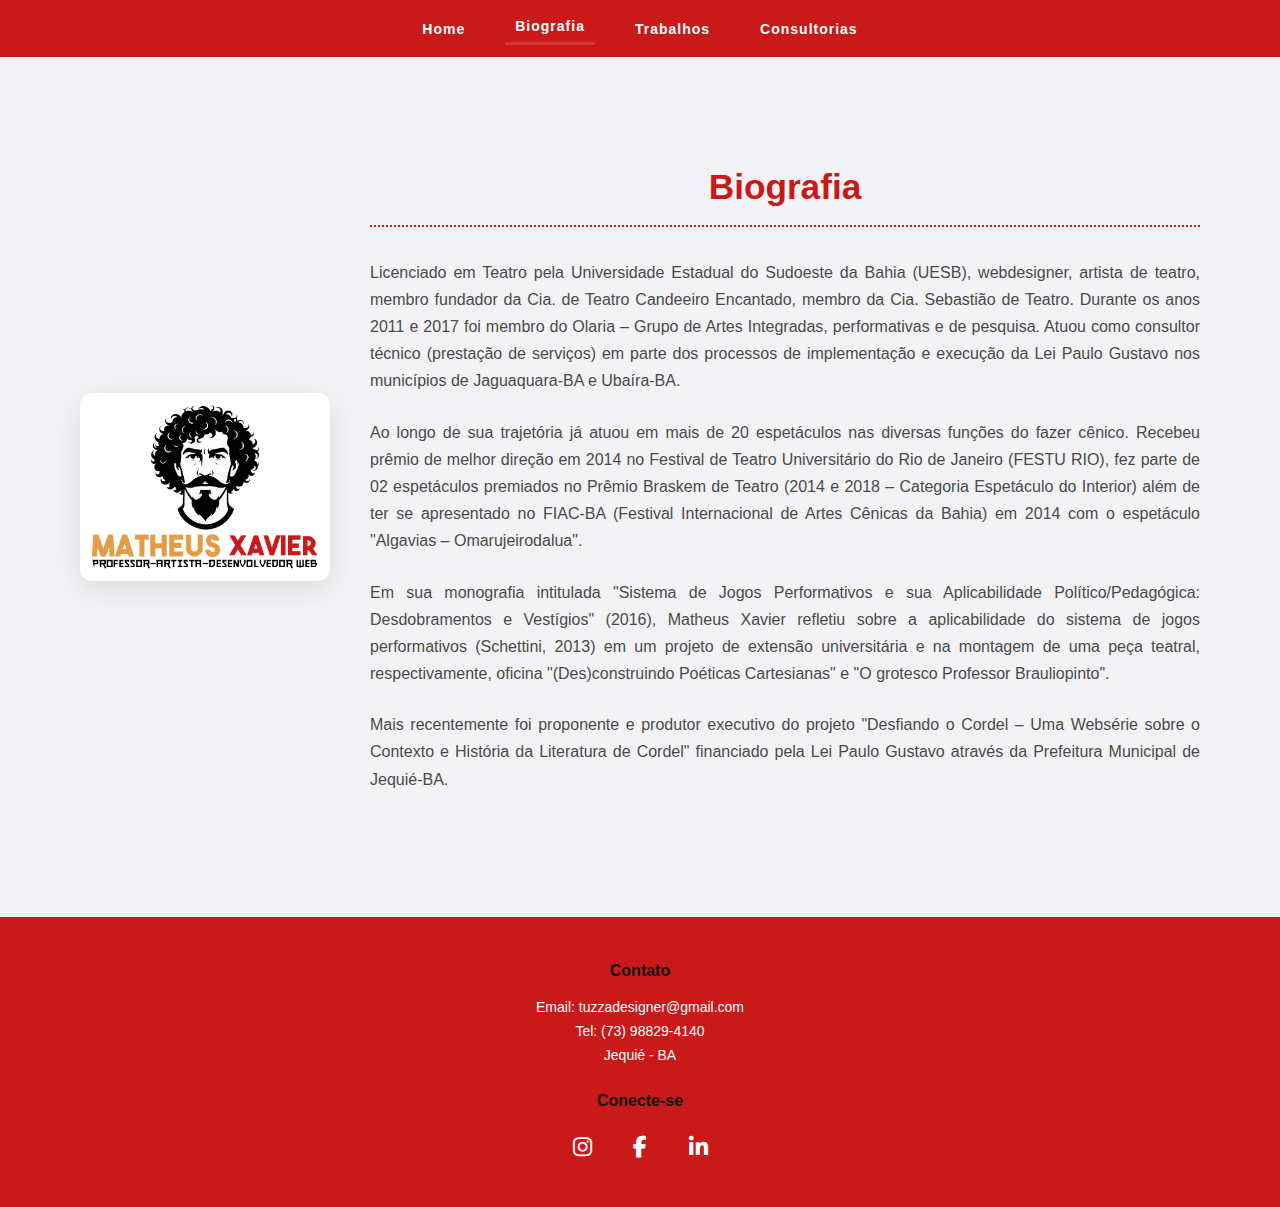
<file: biografia.html>
<!DOCTYPE html>
<html lang="pt-BR">
<head>
  <meta charset="UTF-8">
  <meta name="viewport" content="width=device-width, initial-scale=1.0">
  <title>Biografia - Matheus Xavier</title>
  <link rel="stylesheet" href="styles.css">
  <link rel="stylesheet" href="https://cdnjs.cloudflare.com/ajax/libs/font-awesome/6.4.0/css/all.min.css">
</head>
<body>

  <!-- MENU -->
  <header>
    <nav>
      <ul class="menu">
        <li><a href="index.html">Home</a></li>
        <li><a href="biografia.html" class="active">Biografia</a></li>
        <li><a href="trabalhos.html">Trabalhos</a></li>
        <li><a href="consultorias.html">Consultorias</a></li>
      </ul>
    </nav>
  </header>

  <!-- CONTEÚDO PRINCIPAL -->
  <main class="biografia">
    <section class="bio-container">
      <!-- LADO ESQUERDO -->
      <div class="bio-imagem">
        <img src="images/matheus-xavier.png" alt="Matheus Xavier - Retrato">
      </div>

      <!-- LADO DIREITO -->
      <div class="bio-texto">
        <h1>Biografia</h1>
        <p>
          Licenciado em Teatro pela Universidade Estadual do Sudoeste da Bahia (UESB),
          webdesigner, artista de teatro, membro fundador da Cia. de Teatro Candeeiro Encantado,
          membro da Cia. Sebastião de Teatro. Durante os anos 2011 e 2017 foi membro do Olaria –
          Grupo de Artes Integradas, performativas e de pesquisa. Atuou como consultor técnico
          (prestação de serviços) em parte dos processos de implementação e execução da Lei Paulo
          Gustavo nos municípios de Jaguaquara-BA e Ubaíra-BA.
        </p>
        <p>
          Ao longo de sua trajetória já atuou em mais de 20 espetáculos nas diversas funções do
          fazer cênico. Recebeu prêmio de melhor direção em 2014 no Festival de Teatro Universitário
          do Rio de Janeiro (FESTU RIO), fez parte de 02 espetáculos premiados no Prêmio Braskem
          de Teatro (2014 e 2018 – Categoria Espetáculo do Interior) além de ter se apresentado no
          FIAC-BA (Festival Internacional de Artes Cênicas da Bahia) em 2014 com o espetáculo
          "Algavias – Omarujeirodalua".
        </p>
        <p>
          Em sua monografia intitulada "Sistema de Jogos Performativos e sua Aplicabilidade
          Político/Pedagógica: Desdobramentos e Vestígios" (2016), Matheus Xavier refletiu sobre
          a aplicabilidade do sistema de jogos performativos (Schettini, 2013) em um projeto de
          extensão universitária e na montagem de uma peça teatral, respectivamente, oficina
          "(Des)construindo Poéticas Cartesianas" e "O grotesco Professor Brauliopinto".
        </p>
        <p>
          Mais recentemente foi proponente e produtor executivo do projeto "Desfiando o Cordel –
          Uma Websérie sobre o Contexto e História da Literatura de Cordel" financiado pela Lei
          Paulo Gustavo através da Prefeitura Municipal de Jequié-BA.
        </p>
      </div>
    </section>
  </main>

  <!-- RODAPÉ -->
  <footer>
  <div class="footer-container">
    <!-- Coluna 1 -->
    <div class="footer-col">
      <h3>Contato</h3>
      <p>Email: tuzzadesigner@gmail.com</p>
      <p>Tel: (73) 98829-4140</p>
      <p>Jequié - BA</p>
    </div>

    <!-- Coluna 2 -->
    <div class="footer-col">
  <h3>Conecte-se</h3>
  <div class="social-icons">
    <a href="https://www.instagram.com/matheusxavier001/" target="_blank" rel="noopener" aria-label="Instagram">
      <i class="fab fa-instagram"></i>
    </a>
    <a href="https://www.facebook.com/profile.php?id=100005953217330" target="_blank" rel="noopener" aria-label="Facebook">
      <i class="fab fa-facebook-f"></i>
    </a>
    <a href="https://www.linkedin.com/in/matheus-xavier-81b00b21b/" target="_blank" rel="noopener" aria-label="LinkedIn">
      <i class="fab fa-linkedin-in"></i>
    </a>
  </div>
</div>

  </div>
</footer>
</body>
</html>
</file>
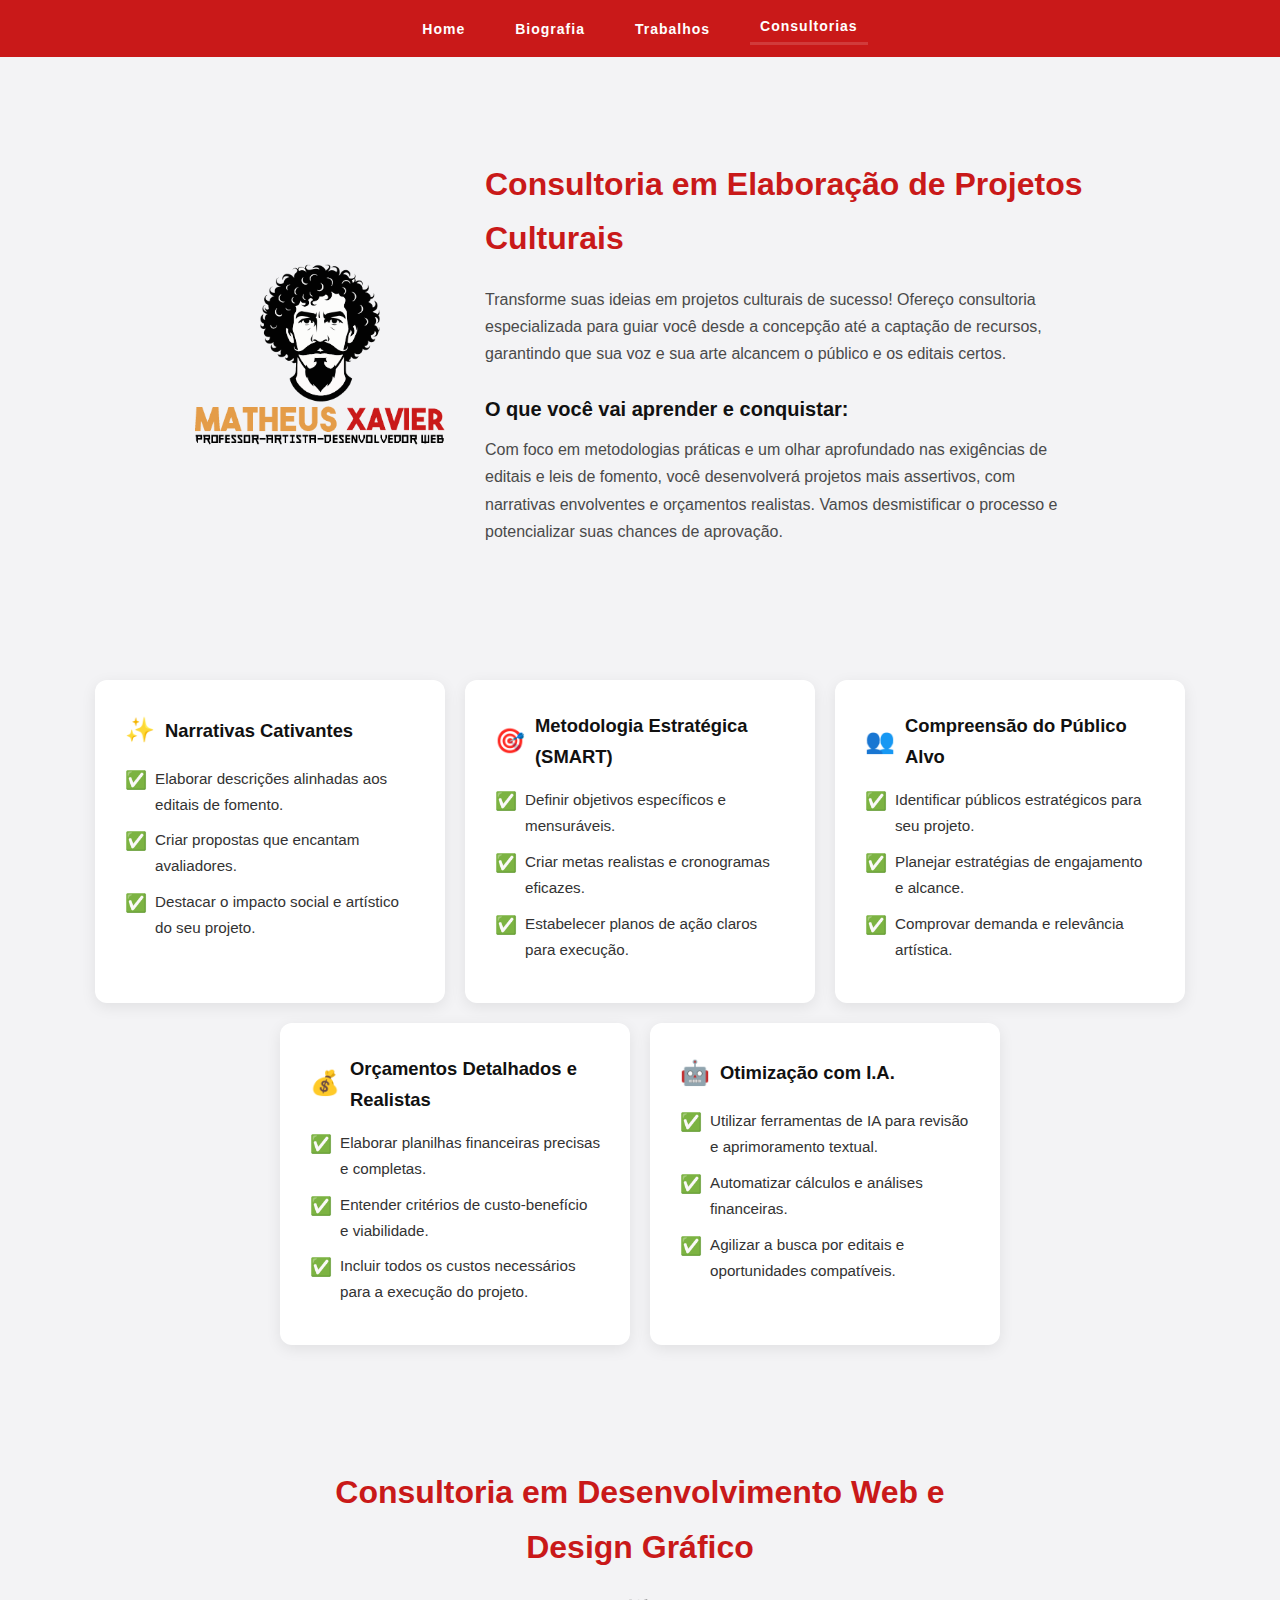
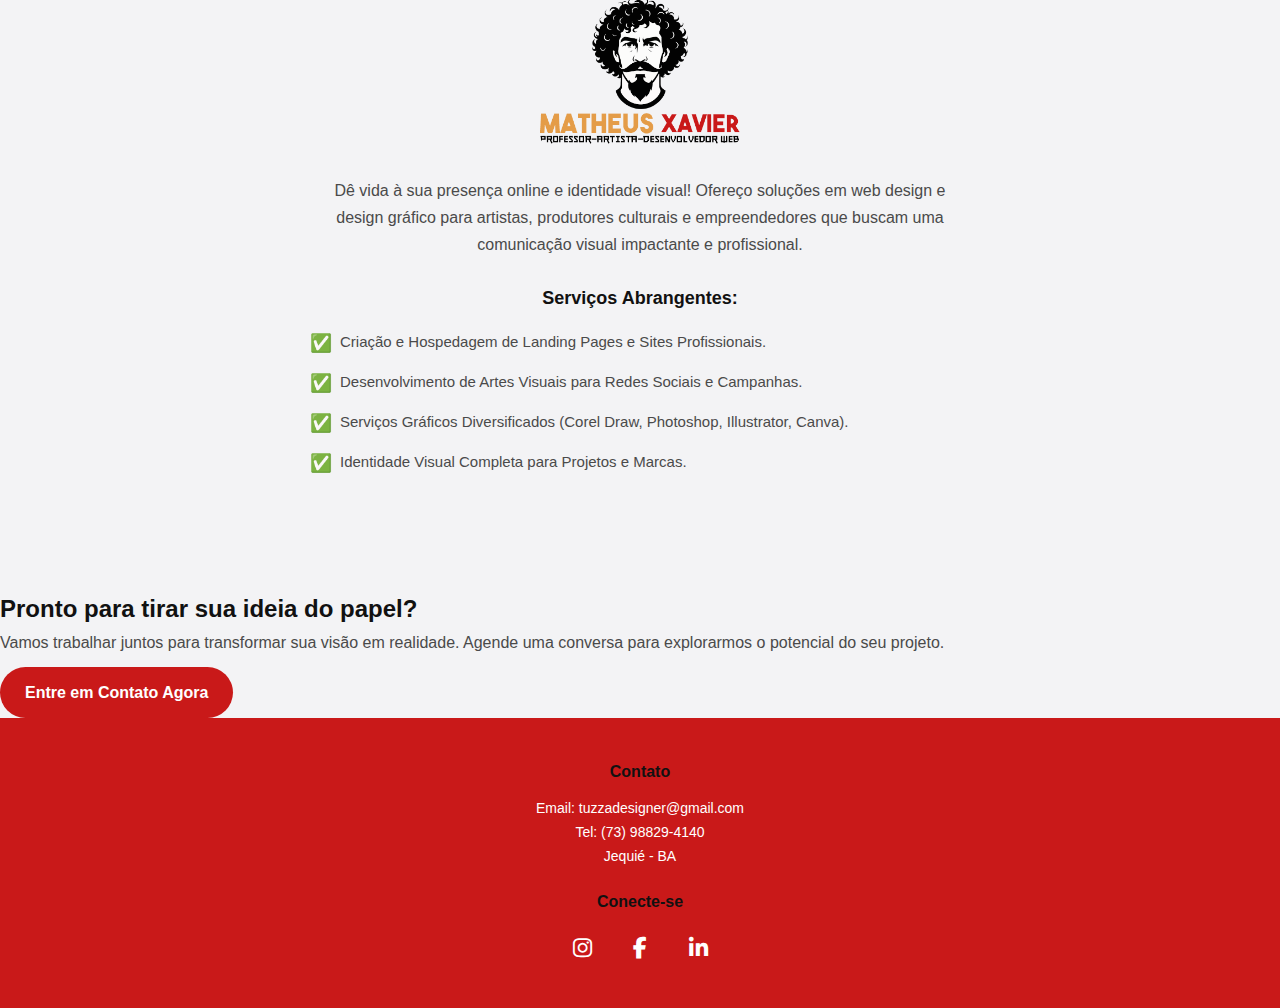
<file: consultorias.html>
<!DOCTYPE html>
<html lang="pt-BR">
<head>
  <meta charset="UTF-8">
  <meta name="viewport" content="width=device-width, initial-scale=1.0">
  <title>Consultorias - Matheus Xavier</title>
  <link rel="stylesheet" href="styles.css">
  <link rel="stylesheet" href="https://cdnjs.cloudflare.com/ajax/libs/font-awesome/6.5.0/css/all.min.css">
</head>
<body>
  <header>
    <nav>
      <ul class="menu">
        <li><a href="index.html">Home</a></li>
        <li><a href="biografia.html">Biografia</a></li>
        <li><a href="trabalhos.html">Trabalhos</a></li>
        <li><a href="consultorias.html" class="active">Consultorias</a></li>
      </ul>
    </nav>
  </header>

  <main>
    <section class="consultoria-projetos-culturais">
      <div class="consultoria-container">
        <div class="consultoria-imagem">
          <img src="images/matheus-xavier.png" alt="Matheus Xavier - Consultoria">
        </div>
        <div class="consultoria-texto">
          <h1>Consultoria em Elaboração de Projetos Culturais</h1>
          <p>
            Transforme suas ideias em projetos culturais de sucesso! Ofereço consultoria especializada para guiar você desde a concepção até a captação de recursos, garantindo que sua voz e sua arte alcancem o público e os editais certos.
          </p>
          <h2>O que você vai aprender e conquistar:</h2>
          <p>
            Com foco em metodologias práticas e um olhar aprofundado nas exigências de editais e leis de fomento, você desenvolverá projetos mais assertivos, com narrativas envolventes e orçamentos realistas. Vamos desmistificar o processo e potencializar suas chances de aprovação.
          </p>
        </div>
      </div>
    </section>

    <section class="consultorias-container">
      <div class="cards-grid">
        <div class="card">
          <h3>
            <span role="img" aria-label="sparkles">✨</span>
            Narrativas Cativantes
          </h3>
          <ul>
            <li><span role="img" aria-label="checkmark">✅</span> Elaborar descrições alinhadas aos editais de fomento.</li>
            <li><span role="img" aria-label="checkmark">✅</span> Criar propostas que encantam avaliadores.</li>
            <li><span role="img" aria-label="checkmark">✅</span> Destacar o impacto social e artístico do seu projeto.</li>
          </ul>
        </div>

        <div class="card">
          <h3>
            <span role="img" aria-label="compass">🎯</span>
            Metodologia Estratégica (SMART)
          </h3>
          <ul>
            <li><span role="img" aria-label="checkmark">✅</span> Definir objetivos específicos e mensuráveis.</li>
            <li><span role="img" aria-label="checkmark">✅</span> Criar metas realistas e cronogramas eficazes.</li>
            <li><span role="img" aria-label="checkmark">✅</span> Estabelecer planos de ação claros para execução.</li>
          </ul>
        </div>

        <div class="card">
          <h3>
            <span role="img" aria-label="group-of-people">👥</span>
            Compreensão do Público Alvo
          </h3>
          <ul>
            <li><span role="img" aria-label="checkmark">✅</span> Identificar públicos estratégicos para seu projeto.</li>
            <li><span role="img" aria-label="checkmark">✅</span> Planejar estratégias de engajamento e alcance.</li>
            <li><span role="img" aria-label="checkmark">✅</span> Comprovar demanda e relevância artística.</li>
          </ul>
        </div>

        <div class="card">
          <h3>
            <span role="img" aria-label="piggy-bank">💰</span>
            Orçamentos Detalhados e Realistas
          </h3>
          <ul>
            <li><span role="img" aria-label="checkmark">✅</span> Elaborar planilhas financeiras precisas e completas.</li>
            <li><span role="img" aria-label="checkmark">✅</span> Entender critérios de custo-benefício e viabilidade.</li>
            <li><span role="img" aria-label="checkmark">✅</span> Incluir todos os custos necessários para a execução do projeto.</li>
          </ul>
        </div>

        <div class="card">
          <h3>
            <span role="img" aria-label="robot">🤖</span>
            Otimização com I.A.
          </h3>
          <ul>
            <li><span role="img" aria-label="checkmark">✅</span> Utilizar ferramentas de IA para revisão e aprimoramento textual.</li>
            <li><span role="img" aria-label="checkmark">✅</span> Automatizar cálculos e análises financeiras.</li>
            <li><span role="img" aria-label="checkmark">✅</span> Agilizar a busca por editais e oportunidades compatíveis.</li>
          </ul>
        </div>
      </div>
    </section>

    <section class="consultoria-projetos-culturais-centralizada">
      <div class="consultoria-content-centralizado">
        <h1 class="titulo-centralizado">Consultoria em Desenvolvimento Web e Design Gráfico</h1>
        <div class="imagem-centralizada">
          <img src="images/matheus-xavier.png" alt="Matheus Xavier - Web Design">
        </div>
        <div class="texto-centralizado">
          <p>
            Dê vida à sua presença online e identidade visual! Ofereço soluções em web design e design gráfico para artistas, produtores culturais e empreendedores que buscam uma comunicação visual impactante e profissional.
          </p>
          <h2>Serviços Abrangentes:</h2>
          <ul>
            <li><span role="img" aria-label="checkmark">✅</span> Criação e Hospedagem de Landing Pages e Sites Profissionais.</li>
            <li><span role="img" aria-label="checkmark">✅</span> Desenvolvimento de Artes Visuais para Redes Sociais e Campanhas.</li>
            <li><span role="img" aria-label="checkmark">✅</span> Serviços Gráficos Diversificados (Corel Draw, Photoshop, Illustrator, Canva).</li>
            <li><span role="img" aria-label="checkmark">✅</span> Identidade Visual Completa para Projetos e Marcas.</li>
          </ul>
        </div>
      </div>
    </section>
  </main>
  
  <section class="cta-consultoria">
      <div class="cta-content">
        <h2>Pronto para tirar sua ideia do papel?</h2>
        <p>Vamos trabalhar juntos para transformar sua visão em realidade. Agende uma conversa para explorarmos o potencial do seu projeto.</p>
        <a href="mailto:tuzzadesigner@gmail.com" class="cta-button">Entre em Contato Agora</a>
      </div>
    </section>

  <footer>
    <div class="footer-container">
      <div class="footer-col">
        <h3>Contato</h3>
        <p>Email: tuzzadesigner@gmail.com</p>
        <p>Tel: (73) 98829-4140</p>
        <p>Jequié - BA</p>
      </div>
      <div class="footer-col">
        <h3>Conecte-se</h3>
        <div class="social-icons">
          <a href="https://www.instagram.com/matheusxavier001/" target="_blank" rel="noopener" aria-label="Instagram">
            <i class="fab fa-instagram"></i>
          </a>
          <a href="https://www.facebook.com/profile.php?id=100005953217330" target="_blank" rel="noopener" aria-label="Facebook">
            <i class="fab fa-facebook-f"></i>
          </a>
          <a href="https://www.linkedin.com/in/matheus-xavier-81b00b21b/" target="_blank" rel="noopener" aria-label="LinkedIn">
            <i class="fab fa-linkedin-in"></i>
          </a>
        </div>
      </div>
    </div>
  </footer>
</body>
</html>
</file>
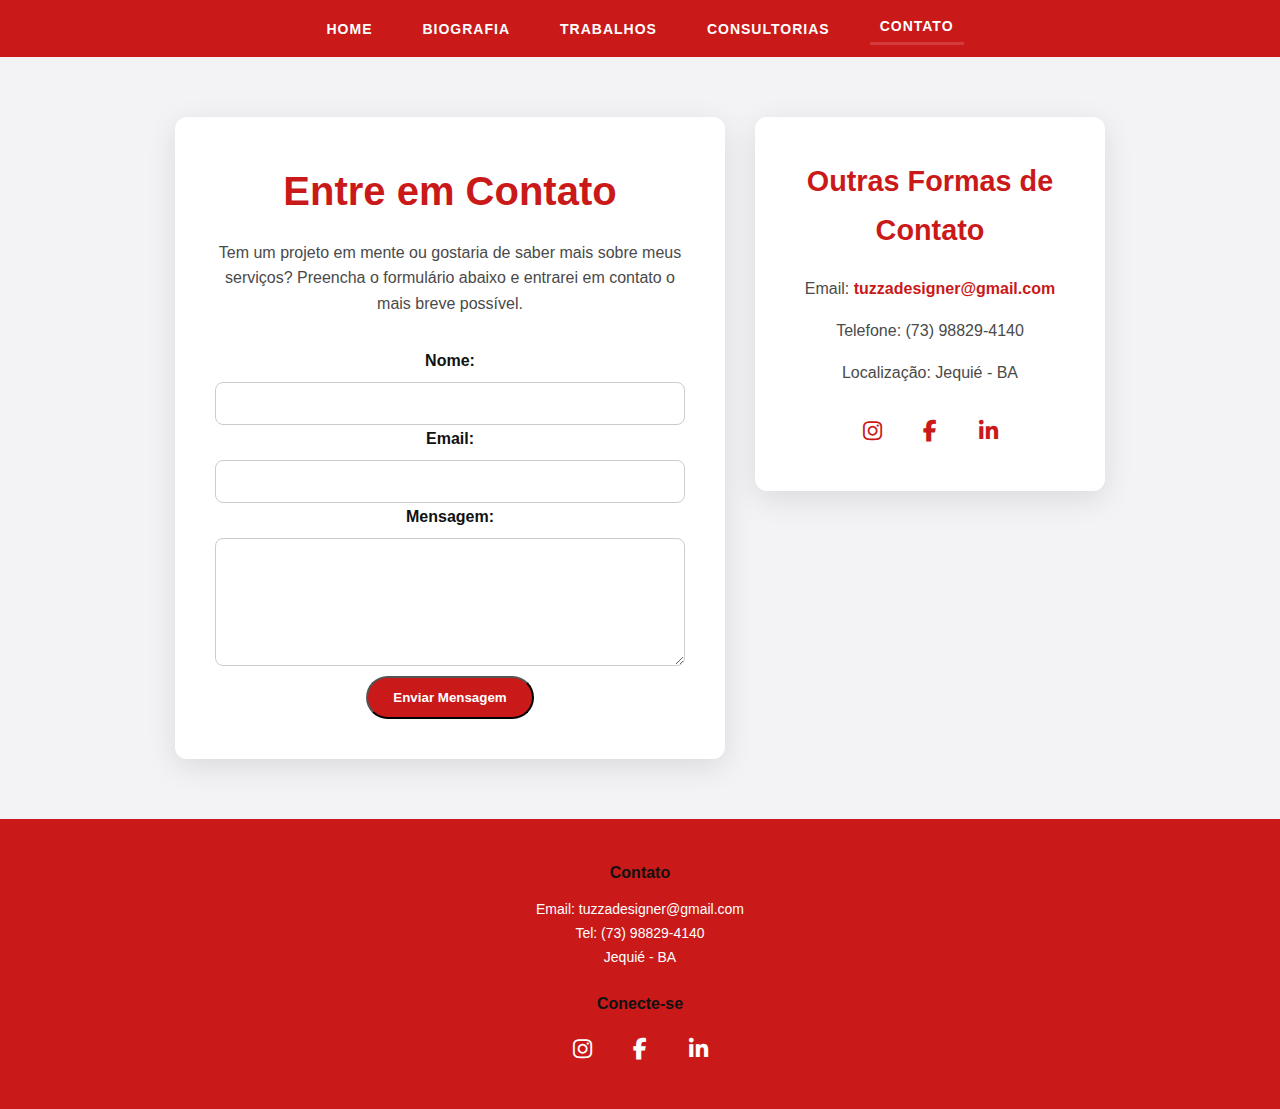
<file: contato.html>
<!DOCTYPE html>
<html lang="pt-BR">
<head>
  <meta charset="UTF-8">
  <meta name="viewport" content="width=device-width, initial-scale=1.0">
  <title>Contato - Matheus Xavier</title>
  <link rel="stylesheet" href="styles.css">
  <link rel="stylesheet" href="https://cdnjs.cloudflare.com/ajax/libs/font-awesome/6.5.0/css/all.min.css">
</head>
<body>

  <header>
    <nav>
       <ul class="menu">
        <li><a href="index.html">HOME</a></li>
        <li><a href="biografia.html">BIOGRAFIA</a></li>
        <li><a href="trabalhos.html">TRABALHOS</a></li>
        <li><a href="consultorias.html">CONSULTORIAS</a></li>
        <li><a href="contato.html" class="active">CONTATO</a></li>
      </ul>
      <button class="menu-toggle" aria-label="Menu">
        <i class="fas fa-bars"></i>
      </button>
    </nav>
  </header>

  <main class="contato-page">
    <section class="contato-section">
      <div class="intro-box contato-wrapper">
        <div class="contato-header">
          <h1>Entre em Contato</h1>
          <p>Tem um projeto em mente ou gostaria de saber mais sobre meus serviços? Preencha o formulário abaixo e entrarei em contato o mais breve possível.</p>
        </div>

       <form action="https://formspree.io/f/xblabdjl" method="POST">
    <div class="form-group">
      <label for="nome">Nome:</label>
      <input type="text" id="nome" name="nome" required>
    </div>

    <div class="form-group">
      <label for="email">Email:</label>
      <input type="email" id="email" name="email" required>
    </div>

    <div class="form-group">
      <label for="mensagem">Mensagem:</label>
      <textarea id="mensagem" name="mensagem" rows="6" required></textarea>
    </div>
    <button type="submit" class="cta-button">Enviar Mensagem</button>
</form>
      </div>

      <div class="contato-info-section">
        <div class="intro-box">
          <h3>Outras Formas de Contato</h3>
          <p>Email: <a href="mailto:tuzzadesigner@gmail.com">tuzzadesigner@gmail.com</a></p>
          <p>Telefone: (73) 98829-4140</p>
          <p>Localização: Jequié - BA</p>
          <div class="social-icons">
            <a href="https://www.instagram.com/matheusxavier001/" target="_blank" rel="noopener" aria-label="Instagram">
              <i class="fab fa-instagram"></i>
            </a>
            <a href="https://www.facebook.com/profile.php?id=100005953217330" target="_blank" rel="noopener" aria-label="Facebook">
              <i class="fab fa-facebook-f"></i>
            </a>
            <a href="https://www.linkedin.com/in/matheus-xavier-81b00b21b/" target="_blank" rel="noopener" aria-label="LinkedIn">
              <i class="fab fa-linkedin-in"></i>
            </a>
          </div>
        </div>
      </div>
    </section>
  </main>

  <footer>
    <div class="footer-container">
      <div class="footer-col">
        <h3>Contato</h3>
        <p>Email: tuzzadesigner@gmail.com</p>
        <p>Tel: (73) 98829-4140</p>
        <p>Jequié - BA</p>
      </div>
      <div class="footer-col">
        <h3>Conecte-se</h3>
        <div class="social-icons">
          <a href="https://www.instagram.com/matheusxavier001/" target="_blank" rel="noopener" aria-label="Instagram">
            <i class="fab fa-instagram"></i>
          </a>
          <a href="https://www.facebook.com/profile.php?id=100005953217330" target="_blank" rel="noopener" aria-label="Facebook">
            <i class="fab fa-facebook-f"></i>
          </a>
          <a href="https://www.linkedin.com/in/matheus-xavier-81b00b21b/" target="_blank" rel="noopener" aria-label="LinkedIn">
            <i class="fab fa-linkedin-in"></i>
          </a>
        </div>
      </div>
    </div>
  </footer>
  <script>
  const menuToggle = document.querySelector('.menu-toggle');
  const menu = document.querySelector('.menu');

  menuToggle.addEventListener('click', () => {
    menu.classList.toggle('active');
  });
</script>
</body>
</html>
</file>
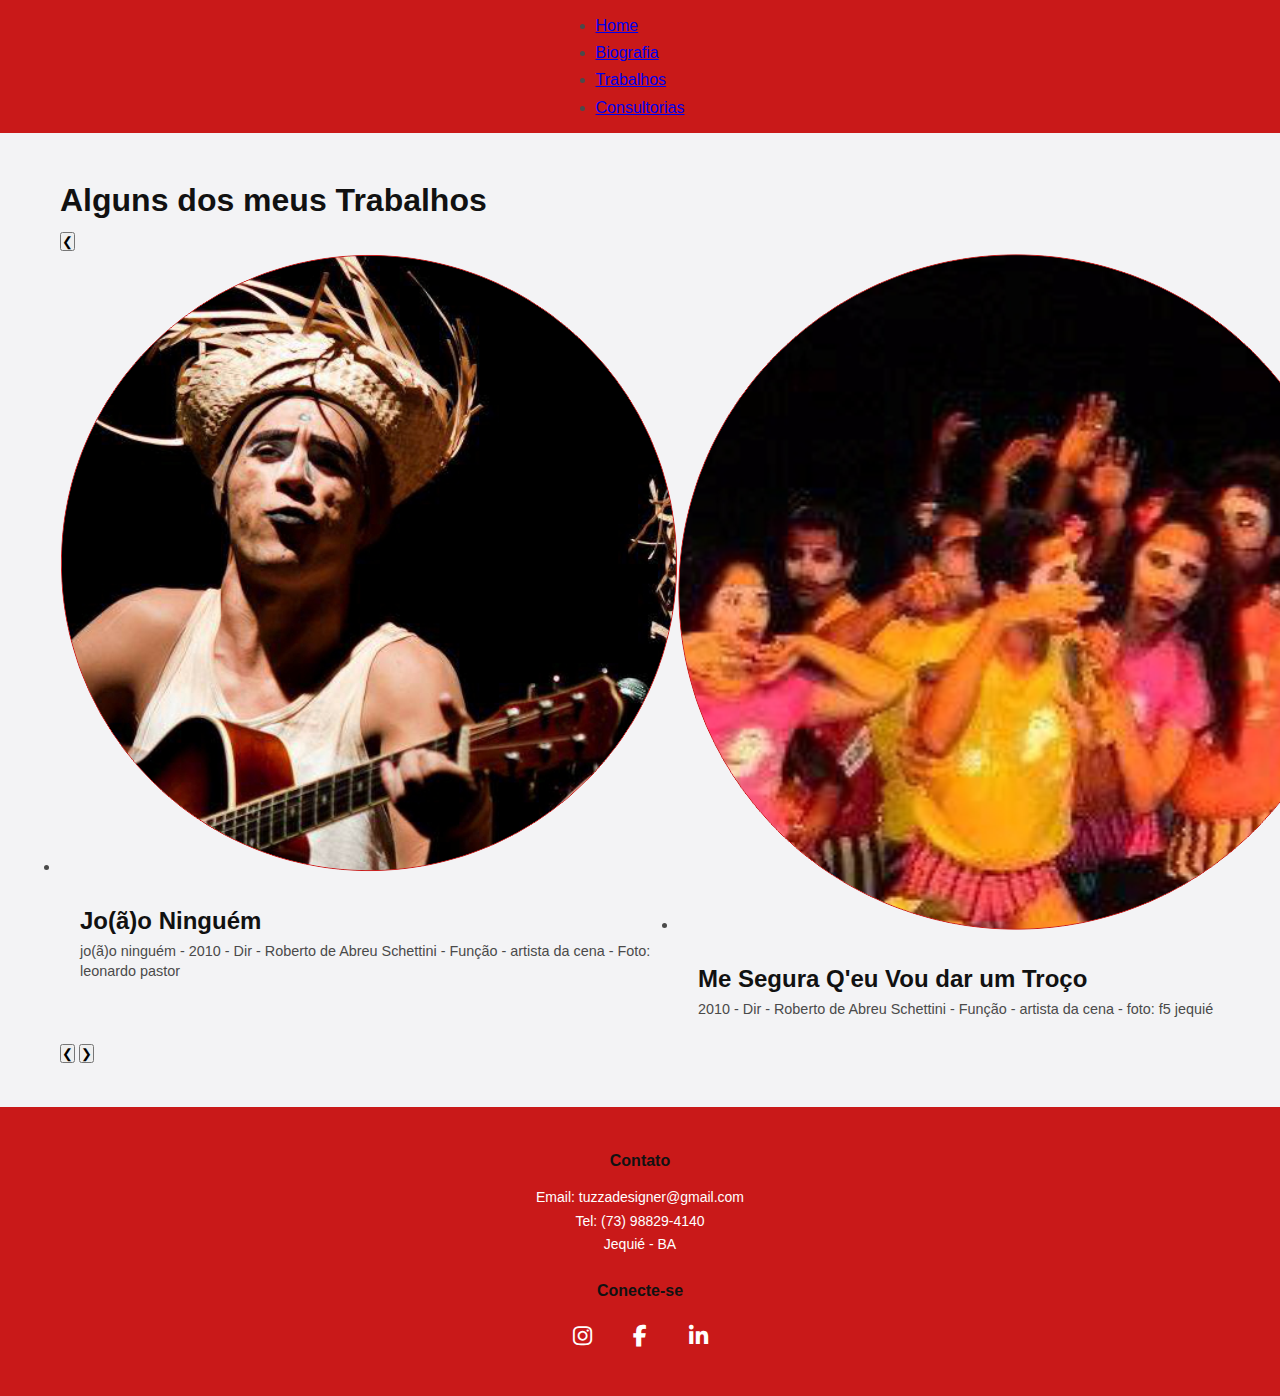
<file: trabalhos.html>
<!DOCTYPE html>
<html lang="pt-BR">
<head>
  <meta charset="UTF-8">
  <meta name="viewport" content="width=device-width, initial-scale=1.0">
  <title>Trabalhos</title>
  <link rel="stylesheet" href="styles.css">
  <link rel="stylesheet" href="https://cdnjs.cloudflare.com/ajax/libs/font-awesome/6.5.0/css/all.min.css">
</head>
<body>
  <!-- HEADER -->
  <header>
    <nav>
      <ul>
        <li><a href="index.html">Home</a></li>
        <li><a href="biografia.html">Biografia</a></li>
        <li><a href="trabalhos.html" class="active">Trabalhos</a></li>
        <li><a href="consultorias.html">Consultorias</a></li>
      </ul>
    </nav>
  </header>

  <!-- MAIN -->
  <main>
    <section class="trabalhos">
      <h1>Alguns dos meus Trabalhos</h1>

      <div class="carousel">
       <button class="prev" aria-label="Anterior">&#10094;</button>
        <div class="carousel-track-container">
          <ul class="carousel-track">

            <!-- ITEM 1 -->
            <li class="carousel-slide current-slide">
              <div class="work-item">
                <div class="work-img">
                  <img src="images/trabalho1.png" alt="Trabalho 1">
                </div>
                <div class="work-info">
                  <h2>Jo(ã)o Ninguém</h2>
                  <p>jo(ã)o ninguém - 2010 - Dir - Roberto de Abreu Schettini - Função - artista da cena - Foto: leonardo pastor</p>
                </div>
              </div>
            </li>

            <!-- ITEM 2 -->
            <li class="carousel-slide">
              <div class="work-item">
                <div class="work-img">
                  <img src="images/trabalho2.png" alt="Trabalho 2">
                </div>
                <div class="work-info">
                  <h2>Me Segura Q'eu Vou dar um Troço</h2>
                  <p>2010 - Dir - Roberto de Abreu Schettini - Função - artista da cena - foto: f5 jequié</p>
                </div>
              </div>
            </li>

              <!-- ITEM 3 -->
            <li class="carousel-slide">
              <div class="work-item">
                <div class="work-img">
                  <img src="images/trabalho3.png" alt="Trabalho 3">
                </div>
                <div class="work-info">
                  <h2>Vitrine Ludens</h2>
                  <p>2011 - Dir - Carla Meira - Função - artista da cena - foto: Aroldo Fernandes</p>
                </div>
              </div>
            </li>

                <!-- ITEM 4 -->
            <li class="carousel-slide">
              <div class="work-item">
                <div class="work-img">
                  <img src="images/trabalho4.png" alt="Trabalho 3">
                </div>
                <div class="work-info">
                  <h2>Sobre Armários, Gavetas e Cofres</h2>
                  <p>2011 - Dir - Roberto de Abreu Schettini - Função - Artista da cena/Designer Gráfico - foto: Acervo Olaria</p>
                </div>
              </div>
            </li>

                 <!-- ITEM 5 -->
            <li class="carousel-slide">
              <div class="work-item">
                <div class="work-img">
                  <img src="images/trabalho5.png" alt="Trabalho 3">
                </div>
                <div class="work-info">
                  <h2>O Teatro é de Cordel</h2>
                  <p>2012 - 2023 - Dir - Cia. de Teatro Candeeiro Encantado - Função - Artista da cena/Designer Gráfico - foto: Érica Daniela</p>
                </div>
              </div>
            </li>

                   <!-- ITEM 6 -->
            <li class="carousel-slide">
              <div class="work-item">
                <div class="work-img">
                  <img src="images/trabalho6.png" alt="Trabalho 3">
                </div>
                <div class="work-info">
                  <h2>Algaravias: O Marujeiro da Lua</h2>
                  <p>2013 - 2015 - Dir - Roberto de Abreu Schettini - Função - Artista da cena/Designer Gráfico - foto: Leonardo Pastor</p>
                </div>
              </div>
            </li>

         <!-- ITEM 7 -->
            <li class="carousel-slide">
              <div class="work-item">
                <div class="work-img">
                  <img src="images/trabalho7.png" alt="Trabalho 3">
                </div>
                <div class="work-info">
                  <h2>U(ru)bu Rei no Sertão de Jequié</h2>
                  <p>2015 - Dir - Alda Souza - Função - Músico/Designer Gráfico - foto: Acervo Candeeiro Encantado</p>
                </div>
              </div>
            </li>
 <!-- ITEM 8 -->
            <li class="carousel-slide">
              <div class="work-item">
                <div class="work-img">
                  <img src="images/trabalho8.png" alt="Trabalho 3">
                </div>
                <div class="work-info">
                  <h2>Jogos de Armar</h2>
                  <p>2016 - Dir - Yann Schettini - Função - Artista da Cena - foto: De Gouveia</p>
                </div>
              </div>
            </li>

             <!-- ITEM 9 -->
            <li class="carousel-slide">
              <div class="work-item">
                <div class="work-img">
                  <img src="images/trabalho9.png" alt="Trabalho 3">
                </div>
                <div class="work-info">
                  <h2>22294: O Fronteiriço</h2>
                  <p>2017-2023 - Dir - Jomir Gomes - Função - Trilha Sonora/Designer Gráfico - foto: Cezar Costa</p>
                </div>
              </div>
            </li>

            <!-- Você pode repetir até os 13 trabalhos -->
            
          </ul>
        </div>
        <button class="prev" aria-label="Anterior">&#10094;</button>
        <button class="next" aria-label="Próximo">&#10095;</button>
      </div>
    </section>
  </main>

  <!-- FOOTER -->
  <footer>
  <div class="footer-container">
    <!-- Coluna 1 -->
    <div class="footer-col">
      <h3>Contato</h3>
      <p>Email: tuzzadesigner@gmail.com</p>
      <p>Tel: (73) 98829-4140</p>
      <p>Jequié - BA</p>
    </div>

    <!-- Coluna 2 -->
    <div class="footer-col">
  <h3>Conecte-se</h3>
  <div class="social-icons">
    <a href="https://www.instagram.com/matheusxavier001/" target="_blank" rel="noopener" aria-label="Instagram">
      <i class="fab fa-instagram"></i>
    </a>
    <a href="https://www.facebook.com/profile.php?id=100005953217330" target="_blank" rel="noopener" aria-label="Facebook">
      <i class="fab fa-facebook-f"></i>
    </a>
    <a href="https://www.linkedin.com/in/matheus-xavier-81b00b21b/" target="_blank" rel="noopener" aria-label="LinkedIn">
      <i class="fab fa-linkedin-in"></i>
    </a>
  </div>
</div>

  </div>
</footer>

  <script src="trabalho.js"></script>
</body>
</html>
</file>
<file: styles.css>
:root {
  --bg: rgb(243, 243, 245);
  --accent: rgb(201, 25, 25);
  --text: #111;
  --white: #fff;
  --gray: #4a4a4a;
}

@import url('https://fonts.googleapis.com/css2?family=Montserrat:wght@400;700&family=Lato:wght@400;700&display=swap');

* {
  margin: 0;
  padding: 0;
  box-sizing: border-box;
}

html, body {
  height: 100%;
}

body {
  font-family: 'Lato', sans-serif;
  background-color: var(--bg);
  color: var(--gray);
  line-height: 1.7;
  display: flex;
  flex-direction: column;
  min-height: 100vh;
}

h1, h2, h3 {
  font-family: 'Montserrat', sans-serif;
  color: var(--text);
  font-weight: 700;
}

/* ---------- HEADER ---------- */
header {
  background-color: var(--accent);
  padding: 12px 0;
  position: sticky;
  top: 0;
  z-index: 20;
}

header nav {
  display: flex;
  justify-content: center;
  align-items: center;
  max-width: 1200px;
  margin: 0 auto;
  padding: 0 20px;
}

.menu {
  list-style: none;
  display: flex;
  gap: 30px;
  align-items: center;
  margin: 0;
  padding: 0;
  justify-content: center;
  width: 100%;
}

.menu a {
  color: var(--white);
  align-items: center;
  text-decoration: none;
  font-weight: 700;
  font-size: 14px;
  letter-spacing: 1px;
  padding: 0 10px;
  display: inline-block;
  transition: color 0.3s ease;
}

.menu a:hover {
  color: #111;
  text-decoration: none;
  opacity: 0.95;
}

.menu a.active {
  text-decoration: none;
  border-bottom: 3px solid rgba(255, 255, 255, 0.15);
  padding-bottom: 3px;
}

.menu-toggle {
  display: none;
  background: none;
  border: none;
  font-size: 2.2rem;
  color: var(--white);
  cursor: pointer;
  z-index: 30;
  padding: 10px;
}

/* ---------- MAIN / PÁGINAS ---------- */
main {
  flex: 1;
  padding: 40px 20px;
  width: 100%;
  max-width: 1200px;
  margin: 0 auto;
  box-sizing: border-box;
}

.home-intro {
  display: flex;
  justify-content: center;
  align-items: center;
  text-align: center;
  flex-direction: column;
}

.intro-content {
  display: flex;
  flex-direction: column;
  align-items: center;
  gap: 30px;
  max-width: 1200px;
  margin-top: 0;
  text-align: center;
}

.portfolio-cover {
  max-width: 800px;
  width: 100%;
  height: auto;
}

.intro-box {
  background-color: var(--white);
  padding: 40px;
  border-radius: 12px;
  box-shadow: 0 8px 30px rgba(0, 0, 0, 0.1);
  transition: transform 0.3s ease-in-out, box-shadow 0.3s ease-in-out;
  text-align: center;
}

.intro-box:hover {
  transform: translateY(-5px);
  box-shadow: 0 12px 40px rgba(0, 0, 0, 0.15);
}

.intro-box h1 {
  font-size: 2.2rem;
  color: var(--accent);
  margin-bottom: 15px;
}

.intro-box p {
  font-size: 16px;
  line-height: 1.6;
  max-width: 600px;
  margin: 0 auto 20px;
}

.cta-button {
  display: inline-block;
  background-color: var(--accent);
  color: var(--white);
  padding: 12px 25px;
  border-radius: 50px;
  text-decoration: none;
  font-weight: 700;
  transition: background-color 0.3s ease;
}

.cta-button:hover {
  background-color: #a31a1a;
}

/* BIOGRAFIA - layout com imagem à esquerda e texto à direita */
.bio-container {
  display: flex;
  flex-wrap: wrap;
  align-items: center;
  gap: 40px;
  max-width: 1200px;
  margin: 40px auto;
  padding: 20px;
  box-sizing: border-box;
}

.bio-imagem {
  flex-basis: 250px;
  flex-grow: 0;
  flex-shrink: 0;
  text-align: center;
}

.bio-imagem img {
  width: 100%;
  height: auto;
  border-radius: 5px;
  display: block;
}

.bio-texto {
  flex: 1;
  text-align: justify;
  font-size: 16px;
  line-height: 1.7;
}

.biografia h1 {
  font-size: 2.2rem;
  color: var(--accent);
  text-align: center;
  margin-bottom: 2rem;
  padding-bottom: 0.5rem;
  border-bottom: 2px dotted var(--accent);
  display: inline-block;
}

.bio-texto h1 {
  width: 100%;
  text-align: center;
}

.bio-texto p {
  margin-bottom: 1.5rem;
  text-align: justify;
}

/* Rodapé */
footer {
  background-color: var(--accent);
  color: var(--white);
  padding: 40px 20px;
  font-size: 14px;
  margin-top: auto;
}

.footer-container {
  display: flex;
  flex-direction: column;
  align-items: center;
  text-align: center;
  gap: 20px;
  max-width: 1000px;
  margin: 0 auto;
  padding: 0 20px;
}

.footer-col {
  width: 100%;
  max-width: 720px;
}

.footer-col h3 {
  margin-bottom: 12px;
  font-size: 16px;
  font-weight: bold;
}

.footer-col ul {
  list-style: none;
  padding: 0;
  margin: 0;
}

.footer-col ul li {
  margin-bottom: 8px;
}

.footer-col a {
  color: var(--white);
  text-decoration: none;
  transition: color 0.25s;
}

.footer-col a:hover {
  color: #f3f3f5;
  text-decoration: none;
}

.social-icons {
  display: flex;
  justify-content: center;
  gap: 18px;
  margin-top: 8px;
}

.social-icons a {
  color: var(--white);
  font-size: 22px;
  display: inline-flex;
  align-items: center;
  justify-content: center;
  width: 40px;
  height: 40px;
  border-radius: 50%;
  transition: transform 0.12s ease, background-color 0.12s ease;
}

.social-icons a:hover {
  transform: translateY(-3px);
  background: rgba(255, 255, 255, 0.06);
}

/* --- SEÇÃO TRABALHOS (GALERIA) --- */
.trabalhos-section {
    padding: 20px;
    text-align: center;
}

.page-title {
    font-size: 2.5rem;
    color: var(rgba(255, 0, 0, 0.658));
    margin-bottom: 40px;
}

.works-grid {
    display: grid;
    grid-template-columns: repeat(auto-fit, minmax(300px, 1fr));
    gap: 30px;
    padding: 0 20px;
    margin: 0 auto;
    max-width: 1200px;
}

.work-card {
    background-color: var(--white);
    border-radius: 8px;
    box-shadow: 0 4px 15px rgba(156, 3, 3, 0.747);
    overflow: hidden;
    display: flex;
    flex-direction: column;
    text-align: left;
    transition: transform 0.3s ease;
}

.work-card:hover {
    transform: translateY(-5px);
}

.work-card img {
    width: 100%;
}

.work-info {
    padding: 20px;
    display: flex;
    flex-direction: column;
    height: 100%;
}

.work-info h3 {
    font-size: 1.2rem;
    color: var(--primary);
    margin-bottom: 5px;
}

.work-info p {
    font-size: 0.9rem;
    color: var(--gray);
    line-height: 1.4;
    margin-top: auto;
}

/* SEÇÃO VÍDEOS */
.video-section {
    padding: 20px;
    margin-top: 40px;
    text-align: center;
}

.video-grid {
    display: flex;
    flex-wrap: wrap;
    justify-content: center;
    gap: 30px;
}

.video-item {
    background-color: var(--white);
    border-radius: 8px;
    box-shadow: 0 4px 15px rgba(0, 0, 0, 0.1);
    overflow: hidden;
    width: 100%;
    max-width: 500px;
    text-align: left;
}

.video-container {
    position: relative;
    width: 100%;
    padding-bottom: 56.25%;
    height: 0;
    overflow: hidden;
}

.video-container iframe {
    position: absolute;
    top: 0;
    left: 0;
    width: 100%;
    height: 100%;
}

.video-info {
    padding: 20px;
}

.video-info h3 {
    font-size: 1.5rem;
    margin-bottom: 10px;
}

.video-info p {
    font-size: 1rem;
    color: var(--gray);
}


/* ---------- SEÇÃO CONSULTORIA EM PROJETOS CULTURAIS ---------- */
.consultoria-projetos-culturais {
  background-color: var(--bg);
  padding: 60px 20px;
  text-align: center;
}

.consultoria-container {
  display: flex;
  align-items: center;
  justify-content: center;
  max-width: 1200px;
  margin: 0 auto;
  gap: 40px;
}

.consultoria-imagem img {
  max-width: 250px;
  width: 100%;
  height: auto;
  border-radius: 8px;
}

.consultoria-texto {
  flex: 1;
  max-width: 600px;
  text-align: left;
}

.consultoria-texto h1 {
  font-size: 32px;
  color: var(--accent);
  margin-bottom: 20px;
}

.consultoria-texto h2 {
  font-size: 20px;
  color: var(--text);
  font-weight: bold;
  margin-top: 25px;
  margin-bottom: 10px;
}

.consultoria-texto p {
  font-size: 16px;
  margin-bottom: 15px;
  line-height: 1.7;
}

/* ---------- SEÇÃO DE BENEFÍCIOS (CARDS) ---------- */
.consultorias-container {
    padding: 20px;
    text-align: center;
    max-width: 1200px;
    margin: 40px auto;
}

.consultorias-container h1 {
    font-size: 2.2rem;
    color: var(--text);
    margin-bottom: 10px;
}

.consultorias-container h1 span {
    font-size: 1.8rem;
    vertical-align: middle;
    margin: 0 5px;
}

.consultorias-container h2 {
    font-size: 1rem;
    color: #555;
    margin-bottom: 40px;
    font-weight: normal;
}

.cards-grid {
    display: flex;
    flex-wrap: wrap;
    justify-content: center;
    gap: 20px;
}

.card {
    background-color: var(--white);
    border-radius: 12px;
    padding: 30px;
    box-shadow: 0 4px 15px rgba(0, 0, 0, 0.08);
    transition: transform 0.3s ease, box-shadow 0.3s ease;
    flex: 1 1 280px;
    max-width: 350px;
    text-align: left;
    display: flex;
    flex-direction: column;
    justify-content: space-between;
}

.card:hover {
    transform: translateY(-8px);
    box-shadow: 0 8px 25px rgba(0, 0, 0, 0.12);
}

.card h3 {
    font-size: 1.15rem;
    font-weight: bold;
    color: var(--text);
    margin-bottom: 15px;
    display: flex;
    align-items: center;
}

.card h3 span {
    margin-right: 10px;
    font-size: 1.5rem;
    color: var(--accent);
}

.card ul {
    list-style: none;
    padding: 0;
    flex-grow: 1;
}

.card ul li {
    font-size: 0.95rem;
    color: #333;
    margin-bottom: 10px;
    display: flex;
    align-items: flex-start;
}

.card ul li span {
    color: var(--accent);
    margin-right: 8px;
    font-size: 1.1rem;
    flex-shrink: 0;
}

/* ---------- SEÇÃO CONSULTORIA EM PROJETOS CULTURAIS - LAYOUT CENTRALIZADO ---------- */
.consultoria-projetos-culturais-centralizada {
  background-color: var(--bg);
  padding: 60px 20px;
  text-align: center;
}

.consultoria-content-centralizado {
  max-width: 700px;
  margin: 0 auto;
  padding: 0 20px;
}

.titulo-centralizado {
  font-size: 32px;
  color: var(--accent);
  margin-bottom: 25px;
}

.imagem-centralizada {
  margin-bottom: 25px;
}

.imagem-centralizada img {
  max-width: 200px;
  width: 100%;
  height: auto;
  border-radius: 8px;
  display: inline-block;
}

.texto-centralizado p, .texto-centralizado h2 {
  text-align: center;
  font-size: 16px;
  line-height: 1.7;
  margin-bottom: 15px;
}

.texto-centralizado h2 {
  font-size: 18px;
  font-weight: bold;
  margin-top: 25px;
}

.texto-centralizado ul {
  list-style: none;
  padding: 0;
  margin-top: 15px;
}

.texto-centralizado ul li {
  font-size: 15px;
  line-height: 1.7;
  margin-bottom: 10px;
  display: flex;
  align-items: flex-start;
}

.texto-centralizado ul li span {
  color: var(--accent);
  margin-right: 8px;
  font-size: 1.1rem;
  flex-shrink: 0;
}

/* ----- RESPONSIVIDADE ----- */
@media (max-width: 768px) {
  header nav {
    justify-content: flex-end;
  }
  .menu-toggle {
    display: block;
  }
  .menu {
    display: none;
    flex-direction: column;
    position: absolute;
    top: 100%;
    left: 0;
    width: 100%;
    background-color: var(--accent);
    padding: 20px;
    box-shadow: 0 4px 8px rgba(0, 0, 0, 0.2);
    transform: translateY(-100%);
    transition: transform 0.3s ease-in-out;
    justify-content: flex-start;
  }
  .menu.active {
    display: flex;
    transform: translateY(0);
  }
  .menu li {
    width: 100%;
    text-align: center;
    margin: 10px 0;
  }
  .menu a {
    width: 100%;
  }

  .intro-box {
    padding: 20px;
  }
  
  .intro-box h1 {
    font-size: 1.8rem;
  }
  
  .intro-box p {
    font-size: 14px;
  }

  .bio-container {
    flex-direction: column;
    align-items: center;
    text-align: justify;
    margin: 20px auto;
  }

  .bio-imagem img {
    max-width: 200px;
  }

  .social-icons a {
    width: 36px;
    height: 36px;
    font-size: 18px;
  }
}

@media (max-width: 480px) {
  .bio-texto {
    font-size: 14px;
  }
  footer {
    padding: 30px 12px;
  }
}

/* --- SEÇÃO DEPOIMENTOS --- */
.depoimentos-section {
  padding: 40px 20px;
  text-align: center;
  max-width: 1200px;
  margin: 0 auto;
}

.depoimentos-content-wrapper {
  padding: 40px;
}

.depoimentos-section .section-title {
  font-size: 2.2rem;
  color: var(--text);
  margin-bottom: 40px;
}

.depoimentos-grid {
  display: grid;
  grid-template-columns: repeat(auto-fit, minmax(280px, 1fr));
  gap: 20px;
  justify-content: center;
  align-items: stretch;
  margin: 0 auto;
}

.depoimento-card {
  background-color: var(--bg);
  border-radius: 12px;
  padding: 25px;
  box-shadow: 0 4px 10px rgba(0, 0, 0, 0.05);
  display: flex;
  flex-direction: column;
  justify-content: space-between;
  text-align: left;
  transition: transform 0.3s ease, box-shadow 0.3s ease;
}

.depoimento-card:hover {
  transform: translateY(-5px);
  box-shadow: 0 6px 15px rgba(0, 0, 0, 0.1);
}

.depoimento-card p {
  font-size: 1rem;
  line-height: 1.6;
  color: var(--gray);
  margin-bottom: 15px;
}

.depoimento-card .cliente-info {
  font-size: 0.9rem;
  font-weight: bold;
  color: var(--accent);
  margin-top: auto;
}

/* Responsividade para Depoimentos */
@media (max-width: 768px) {
  .depoimentos-section .section-title {
    font-size: 1.8rem;
    margin-bottom: 30px;
  }
  .depoimento-card {
    padding: 20px;
  }
}

@media (max-width: 480px) {
  .depoimento-card p {
    font-size: 0.9rem;
  }
}

/* ---------- PÁGINA DE CONTATO ---------- */
.contato-page {
  display: flex;
  flex-direction: column;
  align-items: center;
  gap: 30px;
}

.contato-section {
  width: 100%;
  max-width: 1200px;
  margin: 0 auto;
  display: flex;
  flex-wrap: wrap;
  justify-content: center;
  gap: 30px;
  padding: 20px;
}

.contato-wrapper {
  flex: 1 1 500px;
  max-width: 550px;
}

.contato-header {
  text-align: center;
  margin-bottom: 30px;
}

.contato-header h1 {
  font-size: 2.5rem;
  color: var(--accent);
  margin-bottom: 15px;
}

.contato-header p {
  font-size: 16px;
  line-height: 1.6;
  color: var(--gray);
}

#contact-form {
  display: flex;
  flex-direction: column;
  gap: 20px;
}

.form-group {
  display: flex;
  flex-direction: column;
}

.form-group label {
  font-weight: bold;
  margin-bottom: 8px;
  color: var(--text);
  font-size: 1rem;
}

.form-group input[type="text"],
.form-group input[type="email"],
.form-group textarea {
  padding: 12px 15px;
  border: 1px solid #ccc;
  border-radius: 8px;
  font-size: 15px;
  font-family: 'Lato', sans-serif;
  color: var(--gray);
  transition: border-color 0.3s ease, box-shadow 0.3s ease;
  width: 100%;
}

.form-group input[type="text"]:focus,
.form-group input[type="email"]:focus,
.form-group textarea:focus {
  border-color: var(--accent);
  box-shadow: 0 0 0 3px rgba(201, 25, 25, 0.2);
  outline: none;
}

.form-group textarea {
  resize: vertical;
}

.cta-button {
  margin-top: 10px;
}

.contato-info-section {
  flex: 1 1 350px;
  max-width: 350px;
  text-align: center;
}

.contato-info-section h3 {
  font-size: 1.8rem;
  color: var(--accent);
  margin-bottom: 20px;
}

.contato-info-section p {
  font-size: 1rem;
  margin-bottom: 15px;
  color: var(--gray);
  line-height: 1.7;
}

.contato-info-section a {
  color: var(--accent);
  font-weight: bold;
  text-decoration: none;
}

.contato-info-section a:hover {
  text-decoration: underline;
}

.contato-info-section .social-icons {
  margin-top: 25px;
  justify-content: center;
}

/* Responsividade para a página de contato */
@media (max-width: 992px) {
  .contato-section {
    flex-direction: column;
    align-items: center;
  }
  .contato-wrapper,
  .contato-info-section {
    max-width: 500px;
    flex-basis: auto;
  }
  .contato-header {
    margin-bottom: 20px;
  }
}

@media (max-width: 768px) {
  .contato-header h1 {
    font-size: 2rem;
  }
  .contato-info-section h3 {
    font-size: 1.5rem;
  }
  .form-group input[type="text"],
  .form-group input[type="email"],
  .form-group textarea {
    padding: 10px 12px;
  }
}

/* ---------- PÁGINA BIOGRAFIA ---------- */
.biografia-page {
  display: flex;
  flex-direction: column;
  align-items: center;
  padding: 40px 20px;
}

.bio-main-section {
  display: flex;
  flex-wrap: wrap;
  align-items: center;
  gap: 40px;
  max-width: 1200px;
  margin: 20px auto 40px;
  padding: 20px;
  box-sizing: border-box;
  justify-content: center;
}

/* Ajustes para a imagem da biografia */
.bio-imagem {
  /* Remove o flex-basis para que o tamanho seja mais flexível */
  flex-grow: 0;
  flex-shrink: 0;
  text-align: center;
  
  /* Adiciona um padding e bordas para criar o efeito de caixa */
  padding: 12px; /* Adiciona espaçamento interno para evitar que a imagem seja cortada */
  background-color: var(--white);
  border-radius: 12px; /* Borda arredondada na caixa, não na imagem */
  box-shadow: 0 8px 30px rgba(0, 0, 0, 0.1);
}

.bio-imagem img {
  width: 100%; /* Garante que a imagem preencha 100% da caixa */
  max-width: 250px;
  height: auto;
  border-radius: 8px; /* Adicione uma pequena borda arredondada na imagem, se desejar */
  display: block;
  /* Remove a sombra da imagem, pois ela agora está no contêiner */
  box-shadow: none;
}

.bio-content-wrapper {
  flex: 1;
  min-width: 300px;
}

.bio-header-box {
  text-align: center;
  margin-bottom: 30px;
  padding: 20px;
}

.bio-header-box h1 {
  font-size: 2.5rem;
  color: var(--accent);
  margin-bottom: 0;
}

.bio-secao {
  margin-bottom: 30px;
}

.bio-secao .intro-box {
  padding: 30px;
  text-align: left;
  box-shadow: 0 6px 20px rgba(0, 0, 0, 0.08);
}

.bio-secao .intro-box:hover {
  transform: translateY(-3px);
  box-shadow: 0 10px 30px rgba(0, 0, 0, 0.12);
}

.bio-secao h2 {
  font-size: 1.8rem;
  color: var(--accent);
  margin-bottom: 15px;
  border-bottom: 2px dotted var(--accent);
  display: inline-block;
  padding-bottom: 5px;
}

.bio-secao p {
  font-size: 16px;
  line-height: 1.7;
  color: var(--gray);
  text-align: justify;
}

/* ---------- RESPONSIVIDADE BIOGRAFIA ---------- */
@media (max-width: 992px) {
  .bio-main-section {
    flex-direction: column;
    align-items: center;
  }
  .bio-imagem {
    padding: 10px; /* Ajuste o padding em telas menores */
  }
  .bio-imagem img {
    max-width: 200px;
  }
  .bio-content-wrapper {
    text-align: center;
  }
  .bio-secao .intro-box {
    text-align: center;
  }
  .bio-secao h2 {
    text-align: center;
    display: block;
    border-bottom: none;
    margin-bottom: 10px;
  }
}

@media (max-width: 768px) {
  .bio-header-box h1 {
    font-size: 2rem;
  }
  .bio-secao h2 {
    font-size: 1.5rem;
  }
}

/* ---------- ESTILOS ESPECÍFICOS PARA A PÁGINA DE TRABALHOS (Novas adições) ---------- */

/* Estilos gerais para as seções de trabalhos */
.trabalhos-section {
    padding: 40px 20px; /* Aumentado o padding para melhor espaçamento */
    text-align: center;
    margin-bottom: 40px; /* Espaçamento entre seções */
}

.trabalhos-section:last-child {
    margin-bottom: 0; /* Remover margem do último item */
}

.page-title {
    font-size: 2.5rem;
    color: var(--accent);
    margin-bottom: 40px;
    font-family: 'Montserrat', sans-serif; /* Mantendo a fonte do título */
}

/* --- Layout para Artes Cênicas (Similar ao atual, mas dentro de uma seção específica) --- */
.artes-cenicas .works-grid-cenicas {
    display: grid;
    grid-template-columns: repeat(auto-fit, minmax(300px, 1fr));
    gap: 30px;
    padding: 0 20px;
    margin: 0 auto;
    max-width: 1200px;
}

.artes-cenicas .work-card {
    background-color: var(--white);
    border-radius: 8px;
    box-shadow: 0 4px 15px rgba(0, 0, 0, 0.1);
    overflow: hidden;
    display: flex;
    flex-direction: column;
    text-align: left;
    transition: transform 0.3s ease;
}

.artes-cenicas .work-card:hover {
    transform: translateY(-5px);
}

.artes-cenicas .work-card img {
    width: 100%;
    height: 200px; /* Altura fixa para as imagens de capa */
    object-fit: cover; /* Garante que a imagem cubra a área sem distorcer */
}

.artes-cenicas .work-info {
    padding: 20px;
    display: flex;
    flex-direction: column;
    height: 100%;
}

.artes-cenicas .work-info h3 {
    font-size: 1.2rem;
    color: var(--accent); /* Usando a cor de acento para títulos de trabalho */
    margin-bottom: 5px;
    font-family: 'Montserrat', sans-serif;
}

.artes-cenicas .work-info p {
    font-size: 0.9rem;
    color: var(--gray);
    line-height: 1.4;
    margin-top: auto; /* Empurra o parágrafo para baixo */
}

/* --- Layout para Audiovisual --- */
.audiovisual .video-grid {
    display: flex;
    flex-wrap: wrap;
    justify-content: center;
    gap: 30px;
    max-width: 1200px;
    margin: 0 auto;
    padding: 0 20px;
}

.audiovisual .video-item {
    background-color: var(--white);
    border-radius: 8px;
    box-shadow: 0 4px 15px rgba(0, 0, 0, 0.1);
    overflow: hidden;
    width: 100%;
    max-width: 560px; /* Largura aproximada de um vídeo embedado */
    text-align: left;
    display: flex;
    flex-direction: column;
}

.audiovisual .video-container {
    position: relative;
    width: 100%;
    padding-bottom: 56.25%; /* Proporção 16:9 */
    height: 0;
    overflow: hidden;
}

.audiovisual .video-container iframe {
    position: absolute;
    top: 0;
    left: 0;
    width: 100%;
    height: 100%;
}

.audiovisual .video-info {
    padding: 20px;
    display: flex;
    flex-direction: column;
    flex-grow: 1; /* Permite que o info ocupe o espaço restante */
}

.audiovisual .video-info h3 {
    font-size: 1.5rem;
    color: var(--accent);
    margin-bottom: 10px;
    font-family: 'Montserrat', sans-serif;
}

.audiovisual .video-info p {
    font-size: 1rem;
    color: var(--gray);
    line-height: 1.6;
}

/* --- Layout para Desenvolvimento Web --- */
.desenvolvimento-web .works-grid-web {
    display: grid;
    grid-template-columns: repeat(auto-fit, minmax(350px, 1fr)); /* Cards um pouco maiores */
    gap: 10px;
    padding: 0px 40px;
    margin: 0px auto;
    max-width: 2000px;
    height: 650px;
}

.desenvolvimento-web .work-card {
    background-color: var(--white);
    border-radius: 8px;
    box-shadow: 0 4px 15px rgba(0, 0, 0, 0.1);
    overflow: hidden;
    display: center;
    flex-direction: column;
    text-align: center;
    align-items: center;
    transition: transform 0.3s ease;
}

.desenvolvimento-web .work-card:hover {
    transform: translateY(-5px);
}

.desenvolvimento-web .work-card img {
    margin: 20px;
    width: 100%;
    height: 500px; /* Altura um pouco maior para imagens de projetos web */
    
}

.desenvolvimento-web .work-info {
    padding: 10px;
    display: flex;
    flex-direction: column;
    height: 100%;
}

.desenvolvimento-web .work-info h3 {
    font-size: 1.3rem;
    color: var(--accent);
    margin-bottom: 5px;
    font-family: 'Montserrat', sans-serif;
}

.desenvolvimento-web .work-info p {
    font-size: 1rem;
    color: var(--gray);
    line-height: 1.5;
    margin-top: auto;
}


/* Responsividade específica para a página de trabalhos */
@media (max-width: 768px) {
    .page-title {
        font-size: 2rem;
    }

    /* Ajustes para o grid de artes cênicas e web */
    .artes-cenicas .works-grid-cenicas,
    .desenvolvimento-web .works-grid-web {
        grid-template-columns: repeat(auto-fit, minmax(280px, 1fr));
    }

    /* Ajustes para os vídeos */
    .audiovisual .video-item {
        max-width: 100%; /* Ocupa toda a largura em telas menores */
    }

    .audiovisual .video-container {
        padding-bottom: 56.25%; /* Mantém a proporção */
    }
}

@media (max-width: 480px) {
    .page-title {
        font-size: 1.8rem;
    }
    .trabalhos-section {
        padding: 20px 10px;
    }
    .artes-cenicas .work-info,
    .audiovisual .video-info,
    .desenvolvimento-web .work-info {
        padding: 15px;
    }
    .artes-cenicas .work-info h3,
    .audiovisual .video-info h3,
    .desenvolvimento-web .work-info h3 {
        font-size: 1.1rem;
    }
    .artes-cenicas .work-info p,
    .audiovisual .video-info p,
    .desenvolvimento-web .work-info p {
        font-size: 0.9rem;
    }
}

/* ---------- ESTILOS ESPECÍFICOS PARA O CARROSSEL DE TRABALHOS ---------- */

.carousel-container {
  position: relative; /* Necessário para posicionar os botões */
  max-width: 800px; /* Largura máxima do carrossel */
  margin: 40px auto; /* Centraliza o carrossel */
  overflow: hidden; /* Esconde os itens que estão fora da área visível */
  box-shadow: 0 8px 30px rgba(0, 0, 0, 0.1); /* Sombra sutil */
  border-radius: 12px; /* Bordas arredondadas */
  background-color: var(--white); /* Fundo branco para o contêiner */
}

.carousel-track {
  display: flex; /* Para alinhar os itens em uma linha */
  transition: transform 0.5s ease-in-out; /* Animação suave para a troca de slides */
}

.carousel-item {
  flex: 0 0 100%; /* Cada item ocupa 100% da largura do contêiner */
  box-sizing: border-box; /* Inclui padding e border na largura total */
  display: block; /* Esconde todos os itens por padrão, exceto o ativo */
}

.carousel-item.active {
  display: block; /* Mostra apenas o item ativo */
}

.carousel-item .work-card {
  margin: 0; /* Remove margens do card interno, pois o carrossel tem seu próprio padding/margem */
  box-shadow: none; /* Remove a sombra individual dos cards dentro do carrossel */
  border-radius: 0; /* Remove bordas arredondadas dos cards internos */
  height: 100%; /* Garante que o card ocupe toda a altura do item */
  align-items: center;
}

.carousel-item .work-card img {
  width: 50%;
  height: 400px; /* Altura fixa para a imagem no carrossel */
  object-fit: cover; /* Garante que a imagem cubra a área sem distorcer */
  border-radius: 12px 12px 0 0; /* Arredonda apenas o topo da imagem */
  align-items: center;
}

.carousel-item .work-info {
  padding: 30px; /* Mais padding para os detalhes do trabalho dentro do carrossel */
  text-align: center; /* Centraliza o texto para melhor visualização */
}

.carousel-item .work-info h3 {
  font-size: 2rem; /* Título maior dentro do carrossel */
  color: var(--accent);
  margin-bottom: 15px;
  font-family: 'Montserrat', sans-serif;
}

.carousel-item .work-info p {
  font-size: 1.1rem; /* Texto um pouco maior */
  color: var(--gray);
  line-height: 1.6;
}

/* Estilos para os botões de controle do carrossel */
.carousel-control {
  position: absolute;
  top: 50%;
  transform: translateY(-50%);
  background-color: rgba(196, 14, 14, 0.603); /* Fundo semi-transparente */
  color: white;
  border: none;
  padding: 10px 15px;
  font-size: 24px;
  cursor: pointer;
  z-index: 10; /* Garante que os botões fiquem sobre os slides */
  border-radius: 50%; /* Forma redonda para os botões */
  width: 50px;
  height: 50px;
  display: flex;
  justify-content: center;
  align-items: center;
  transition: background-color 0.3s ease;
}

.carousel-control:hover {
  background-color: rgba(0, 0, 0, 0.8); /* Fundo mais escuro no hover */
}

.carousel-control.prev {
  left: 20px; /* Posição do botão anterior */
}

.carousel-control.next {
  right: 20px; /* Posição do botão próximo */
}

/* Responsividade para o Carrossel */
@media (max-width: 768px) {
  .carousel-container {
    max-width: 95%; /* Ocupa quase toda a largura em telas menores */
    margin: 20px auto;
  }

  .carousel-item .work-card img {
    height: 300px; /* Imagem menor em telas médias */
  }

  .carousel-item .work-info h3 {
    font-size: 1.6rem;
  }

  .carousel-item .work-info p {
    font-size: 1rem;
  }

  .carousel-control {
    padding: 8px 12px;
    font-size: 20px;
    width: 40px;
    height: 40px;
  }

  .carousel-control.prev {
    left: 10px;
  }

  .carousel-control.next {
    right: 10px;
  }
}

@media (max-width: 480px) {
  .carousel-item .work-card img {
    height: 250px; /* Imagem ainda menor em telas pequenas */
  }

  .carousel-item .work-info {
    padding: 20px;
  }

  .carousel-item .work-info h3 {
    font-size: 1.4rem;
  }

  .carousel-item .work-info p {
    font-size: 0.9rem;
  }
}

/* Seção de Vídeos (Manter ou adaptar, dependendo se você quer um carrossel para eles também) */
.video-section {
    padding: 40px 20px;
    margin-top: 40px;
    text-align: center;
    background-color: var(--bg); /* Fundo para diferenciar da seção do carrossel */
}

.video-section h1 {
    font-size: 2.2rem;
    color: var(--text);
    margin-bottom: 40px;
    font-family: 'Montserrat', sans-serif;
}

.video-grid {
    display: flex;
    flex-wrap: wrap;
    justify-content: center;
    gap: 30px;
    max-width: 1200px;
    margin: 0 auto;
}

.video-item {
    background-color: var(--white);
    border-radius: 8px;
    box-shadow: 0 4px 15px rgba(0, 0, 0, 0.1);
    overflow: hidden;
    width: 100%;
    max-width: 500px;
    text-align: left;
    display: flex;
    flex-direction: column;
}

.video-container {
    position: relative;
    width: 100%;
    padding-bottom: 56.25%;
    height: 0;
    overflow: hidden;
}

.video-container iframe {
    position: absolute;
    top: 0;
    left: 0;
    width: 100%;
    height: 100%;
}

.video-info {
    padding: 20px;
    flex-grow: 1; /* Garante que o info ocupe espaço se necessário */
}

.video-info h3 {
    font-size: 1.5rem;
    color: var(--accent);
    margin-bottom: 10px;
    font-family: 'Montserrat', sans-serif;
}

.video-info p {
    font-size: 1rem;
    color: var(--gray);
    line-height: 1.6;
}

/* Responsividade para a seção de Vídeos */
@media (max-width: 768px) {
  .video-section h1 {
    font-size: 1.8rem;
    margin-bottom: 30px;
  }
  .video-item {
    max-width: 100%;
  }
}
</file>
